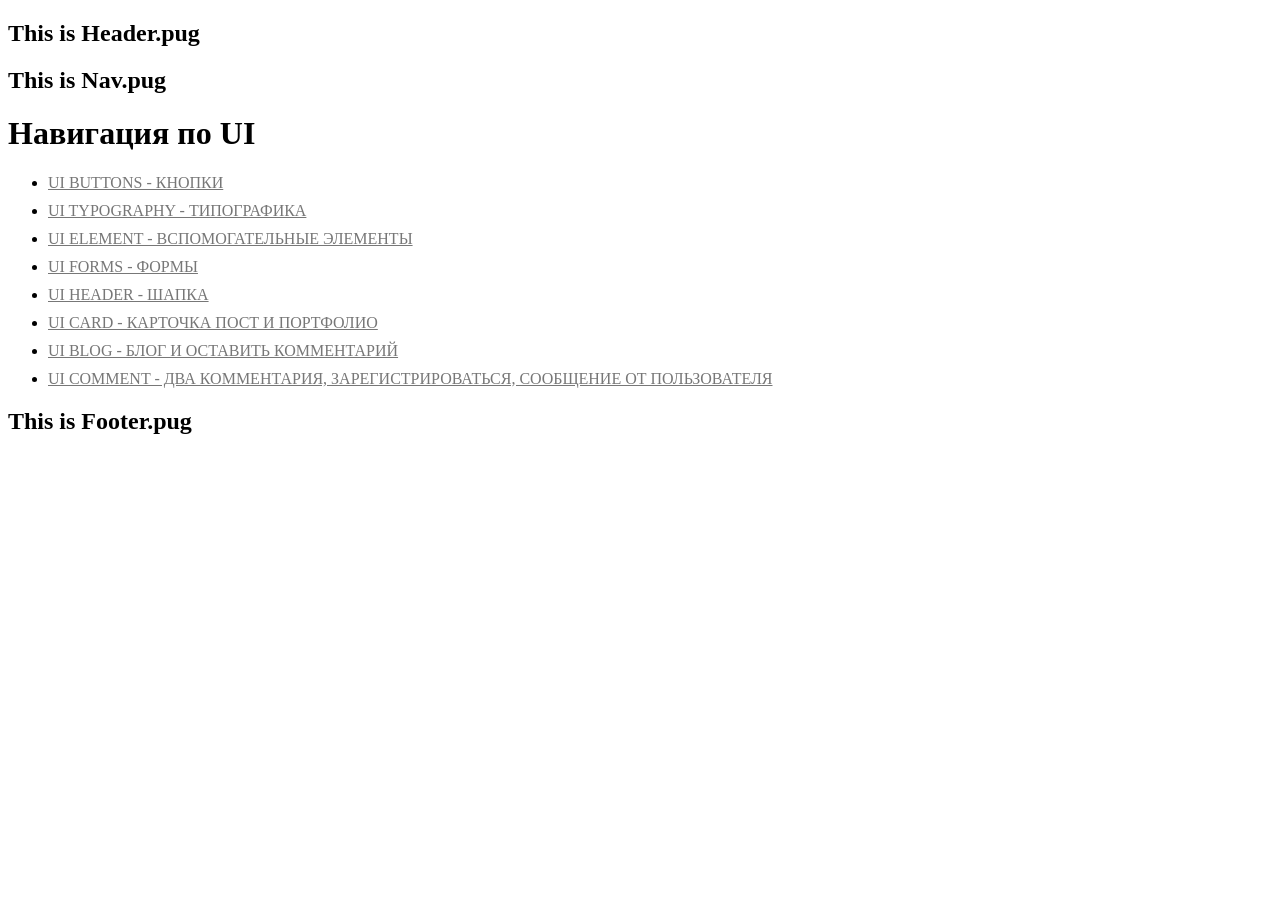
<file: app/index.html>
<!DOCTYPE html>
<html lang="en"></html>
<head>
  <meta charset="UTF-8"/>
  <title>Главная страница</title><!--[if IE]>
  <meta http-equiv="X-UA-Compatible" content="IE=edge"/><![endif]-->
  <meta name="viewport" content="width=device-width,initial-scale=1"/>
  <meta name="keywords" content=""/>
  <meta name="description" content=""/><!-- build:cssVendor css/vendor.css -->
  <link rel="stylesheet" href="libs/bootstrap-4-grid/grid.min.css"/><!-- endbuild -->
<!-- build:cssCustom css/main.css -->
  <link rel="stylesheet" href="css/main.css"/><!-- endbuild -->
<!--[if lt IE 9]>
  <script src="http://cdnjs.cloudflare.com/ajax/libs/html5shiv/3.7.2/html5shiv.min.js"></script><![endif]-->
</head>
<body class="index-page">
  <header>
    <h2>This is Header.pug</h2>
  </header>
  <nav>
    <h2>This is Nav.pug</h2>
  </nav>
  <h1>Навигация по UI</h1>
  <ul class="nav__ui">
    <li><a href="ui-buttons.html">UI Buttons - Кнопки</a></li>
    <li><a href="ui-typography.html">UI Typography - Типографика</a></li>
    <li><a href="ui-element.html">UI Element - Вспомогательные элементы</a></li>
    <li><a href="ui-forms.html">UI Forms - Формы</a></li>
    <li><a href="ui-header.html">UI Header - Шапка</a></li>
    <li><a href="ui-card.html">UI Card - Карточка пост и портфолио</a></li>
    <li><a href="ui-blog.html">UI Blog - Блог и оставить комментарий</a></li>
    <li><a href="ui-comment.html">UI Comment - Два комментария, зарегистрироваться, сообщение от пользователя</a></li>
  </ul>
  <footer>
    <h2>This is Footer.pug</h2>
  </footer><!-- build:jsLibs js/libs.js -->
  <script src="libs/jquery/jquery.min.js"></script><!-- endbuild -->
<!-- build:jsVendor js/vendor.js --><!-- endbuild -->
<!-- build:jsMain js/main.js -->
  <script src="js/main.js"></script><!-- endbuild -->
</body>
</file>
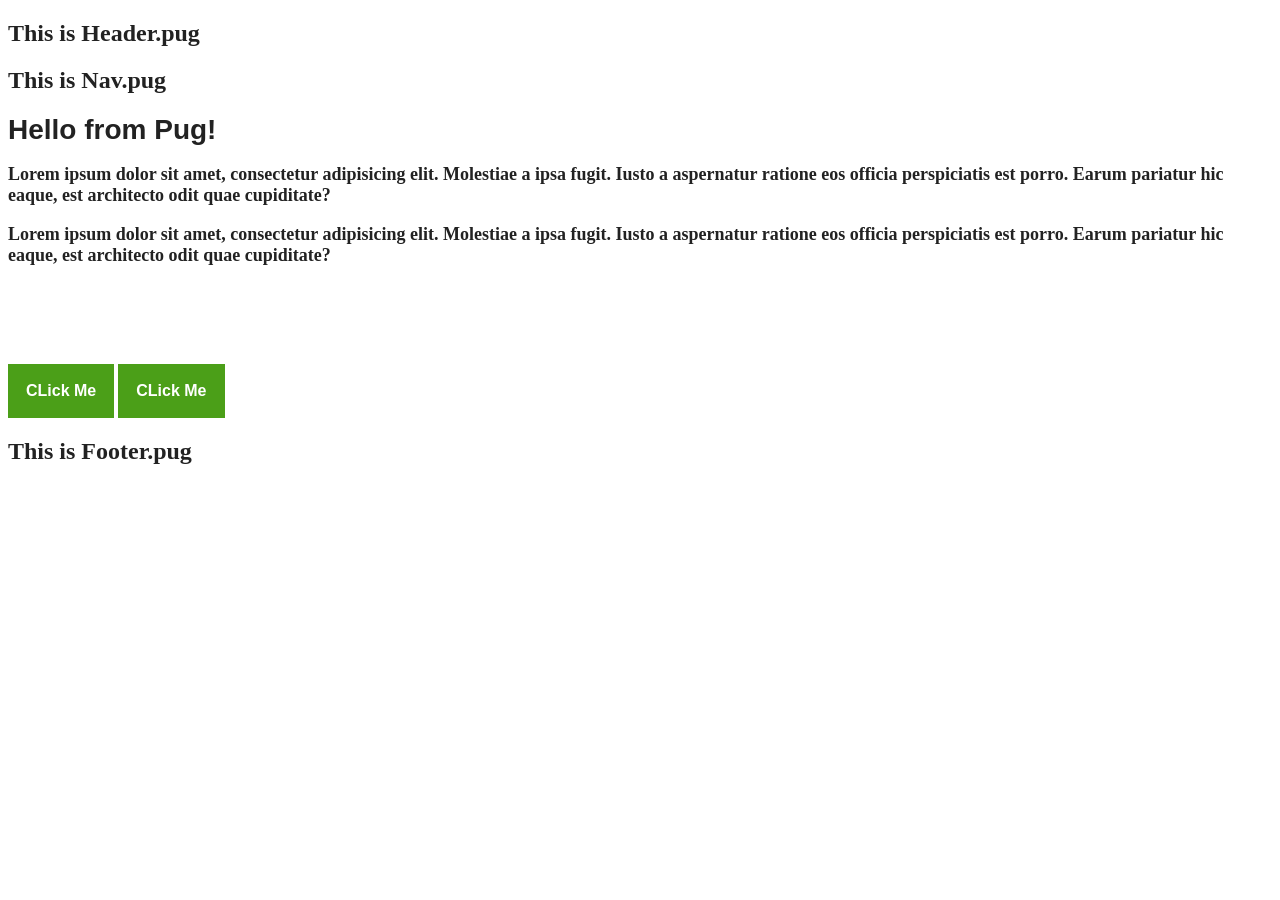
<file: docs/index.html>
<!DOCTYPE html><html lang="en"></html><head><meta charset="UTF-8"/><title>Главная страница</title><!--[if IE]><meta http-equiv="X-UA-Compatible" content="IE=edge"/><![endif]--><meta name="viewport" content="width=device-width,initial-scale=1"/><meta name="keywords" content=""/><meta name="description" content=""/><link rel="stylesheet" href="css/vendor-1b3ae66892.css"/><link rel="stylesheet" href="css/main-7e931d8b4a.css"/><!--[if lt IE 9]><script src="http://cdnjs.cloudflare.com/ajax/libs/html5shiv/3.7.2/html5shiv.min.js"></script><![endif]--></head><body class="index-page"><header><h2>This is Header.pug</h2></header><nav><h2>This is Nav.pug</h2></nav><h1>Hello from Pug!</h1><p> Lorem ipsum dolor sit amet, consectetur adipisicing elit. Molestiae a ipsa fugit. Iusto a aspernatur ratione eos officia perspiciatis est porro. Earum pariatur hic eaque, est architecto odit quae cupiditate?</p><p> Lorem ipsum dolor sit amet, consectetur adipisicing elit. Molestiae a ipsa fugit. Iusto a aspernatur ratione eos officia perspiciatis est porro. Earum pariatur hic eaque, est architecto odit quae cupiditate?</p> <button>CLick Me</button> <button>CLick Me</button><svg class="icon icon-globe "><use xlink:href="img/sprite.svg#globe"></use></svg><footer><h2>This is Footer.pug</h2></footer><script src="js/libs-a09e13ee94.js"></script><script src="js/main-ddaa7f7ffc.js"></script></body>
</file>
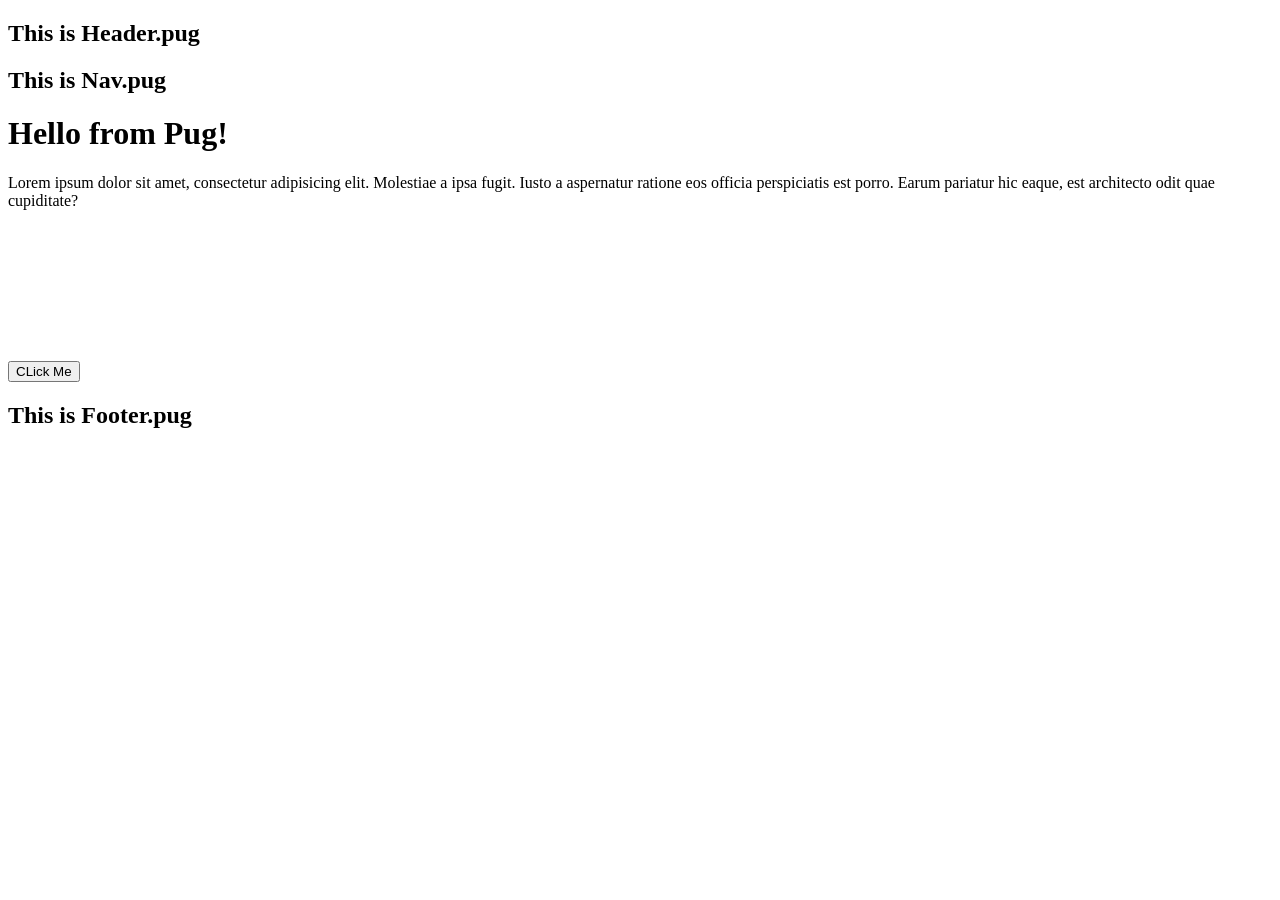
<file: app/about.html>
<!DOCTYPE html>
<html lang="en"></html>
<head>
  <meta charset="UTF-8"/>
  <title>О сайте</title><!--[if IE]>
  <meta http-equiv="X-UA-Compatible" content="IE=edge"/><![endif]-->
  <meta name="viewport" content="width=device-width,initial-scale=1"/>
  <meta name="keywords" content=""/>
  <meta name="description" content=""/><!-- build:cssVendor css/vendor.css -->
  <link rel="stylesheet" href="libs/bootstrap-4-grid/grid.min.css"/><!-- endbuild -->
<!-- build:cssCustom css/main.css -->
  <link rel="stylesheet" href="css/main.css"/><!-- endbuild -->
<!--[if lt IE 9]>
  <script src="http://cdnjs.cloudflare.com/ajax/libs/html5shiv/3.7.2/html5shiv.min.js"></script><![endif]-->
</head>
<body class="about-page">
  <header>
    <h2>This is Header.pug</h2>
  </header>
  <nav>
    <h2>This is Nav.pug</h2>
  </nav>
  <h1>Hello from Pug!</h1>
  <p> Lorem ipsum dolor sit amet, consectetur adipisicing elit. Molestiae a ipsa fugit. Iusto a aspernatur ratione eos officia perspiciatis est porro. Earum pariatur hic eaque, est architecto odit quae cupiditate?</p>
  <button>CLick Me</button>
  <svg class="icon icon-rain rain-mod">
    <use xlink:href="img/sprite.svg#rain"></use>
  </svg>
  <footer>
    <h2>This is Footer.pug</h2>
  </footer><!-- build:jsLibs js/libs.js -->
  <script src="libs/jquery/jquery.min.js"></script><!-- endbuild -->
<!-- build:jsVendor js/vendor.js --><!-- endbuild -->
<!-- build:jsMain js/main.js -->
  <script src="js/main.js"></script><!-- endbuild -->
</body>
</file>
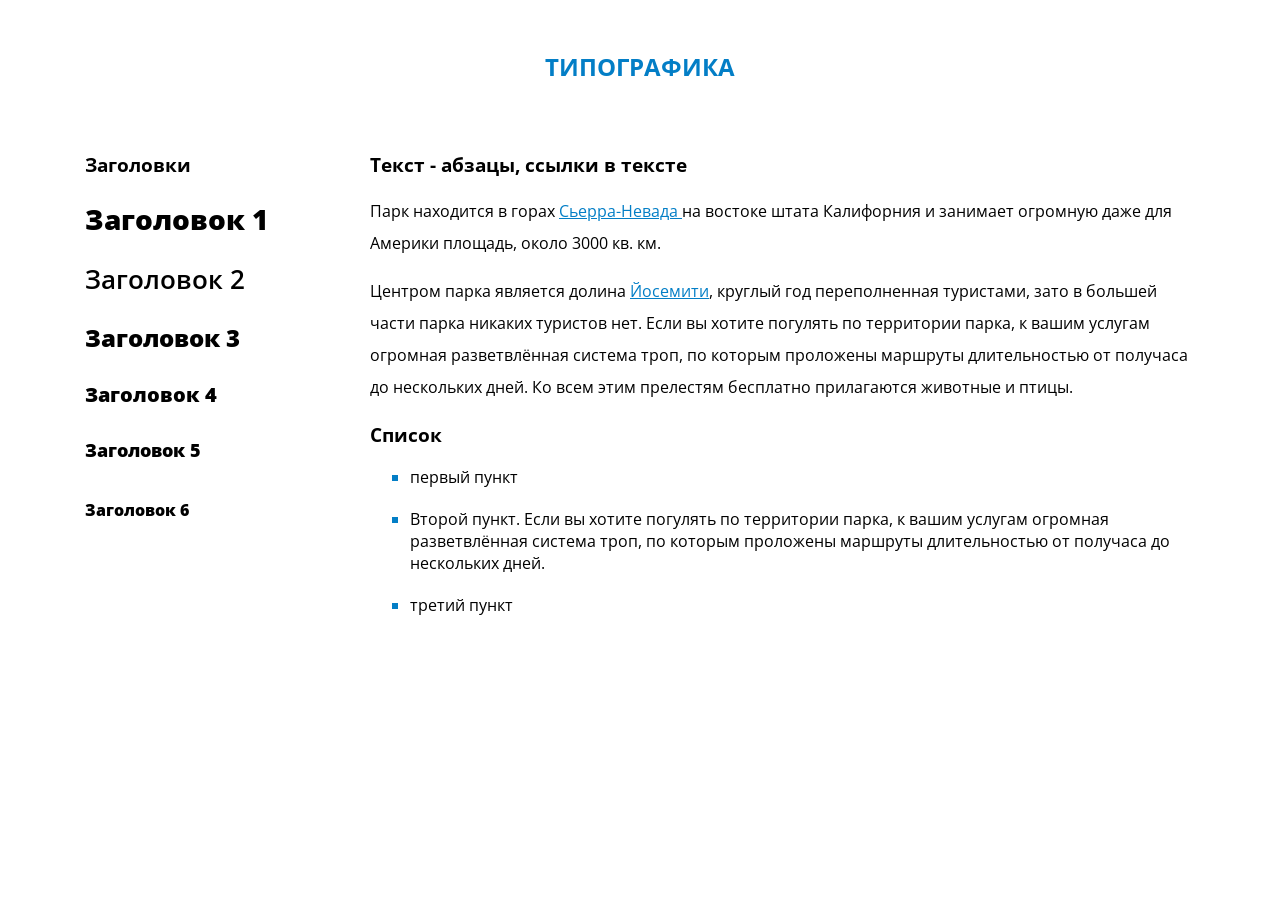
<file: app/ui-typography.html>
<!DOCTYPE html>
<html lang="ru"></html>
<head>
  <meta charset="UTF-8"/>
  <title>Типографика</title><!--[if IE]>
  <meta http-equiv="X-UA-Compatible" content="IE=edge"/><![endif]-->
  <meta name="viewport" content="width=device-width,initial-scale=1"/>
  <meta name="keywords" content=""/>
  <meta name="description" content=""/><!-- build:cssVendor css/vendor.css -->
  <link rel="stylesheet" href="libs/bootstrap-4-grid/grid.min.css"/><link href="https://fonts.googleapis.com/css?family=Open+Sans:400,600,800&amp;subset=cyrillic" rel="stylesheet">
<!-- endbuild -->
<!-- build:cssCustom css/main.css -->
  <link rel="stylesheet" href="css/main.css"/><!-- endbuild -->
<!--[if lt IE 9]>
  <script src="http://cdnjs.cloudflare.com/ajax/libs/html5shiv/3.7.2/html5shiv.min.js"></script><![endif]-->
</head>
<body>
  <section class="section__ui">
    <h1 class="heading__ui">Типографика</h1>
    <div class="container">
      <div class="row">
        <div class="col-sm-3">
          <h3>Заголовки</h3>
          <h1 class="heading__1">Заголовок 1</h1>
          <h2 class="heading__2">Заголовок 2</h2>
          <h3 class="heading__3">Заголовок 3</h3>
          <h4 class="heading__4">Заголовок 4</h4>
          <h5 class="heading__5">Заголовок 5</h5>
          <h6 class="heading__6">Заголовок 6</h6>
        </div>
        <div class="col-sm-9">
          <h3>Текст - абзацы, ссылки в тексте</h3>
          <p class="content__text">Парк находится в горах <a class="content__link" href="#">Сьерра-Невада </a>на востоке штата Калифорния и занимает огромную даже для Америки площадь, около 3000 кв. км.</p>
          <p class="content__text">Центром парка является долина <a class="content__link" href="#">Йосемити</a>, круглый год переполненная туристами, зато в большей части парка никаких туристов нет. Если вы хотите погулять по территории парка, к вашим услугам огромная разветвлённая система троп, по которым проложены маршруты длительностью от получаса до нескольких дней. Ко всем этим прелестям бесплатно прилагаются животные и птицы.</p>
          <h3>Список</h3>
          <ul class="content__list">
            <li><span>первый пункт</span></li>
            <li><span>Второй пункт. Если вы хотите погулять по территории парка, к вашим услугам огромная разветвлённая система троп, по которым проложены маршруты длительностью от получаса до нескольких дней.</span></li>
            <li><span>третий пункт</span></li>
          </ul>
        </div>
      </div>
    </div>
  </section><!-- build:jsLibs js/libs.js -->
  <script src="libs/jquery/jquery.min.js"></script><!-- endbuild -->
<!-- build:jsVendor js/vendor.js --><!-- endbuild -->
<!-- build:jsMain js/main.js -->
  <script src="js/main.js"></script><!-- endbuild -->
</body>
</file>
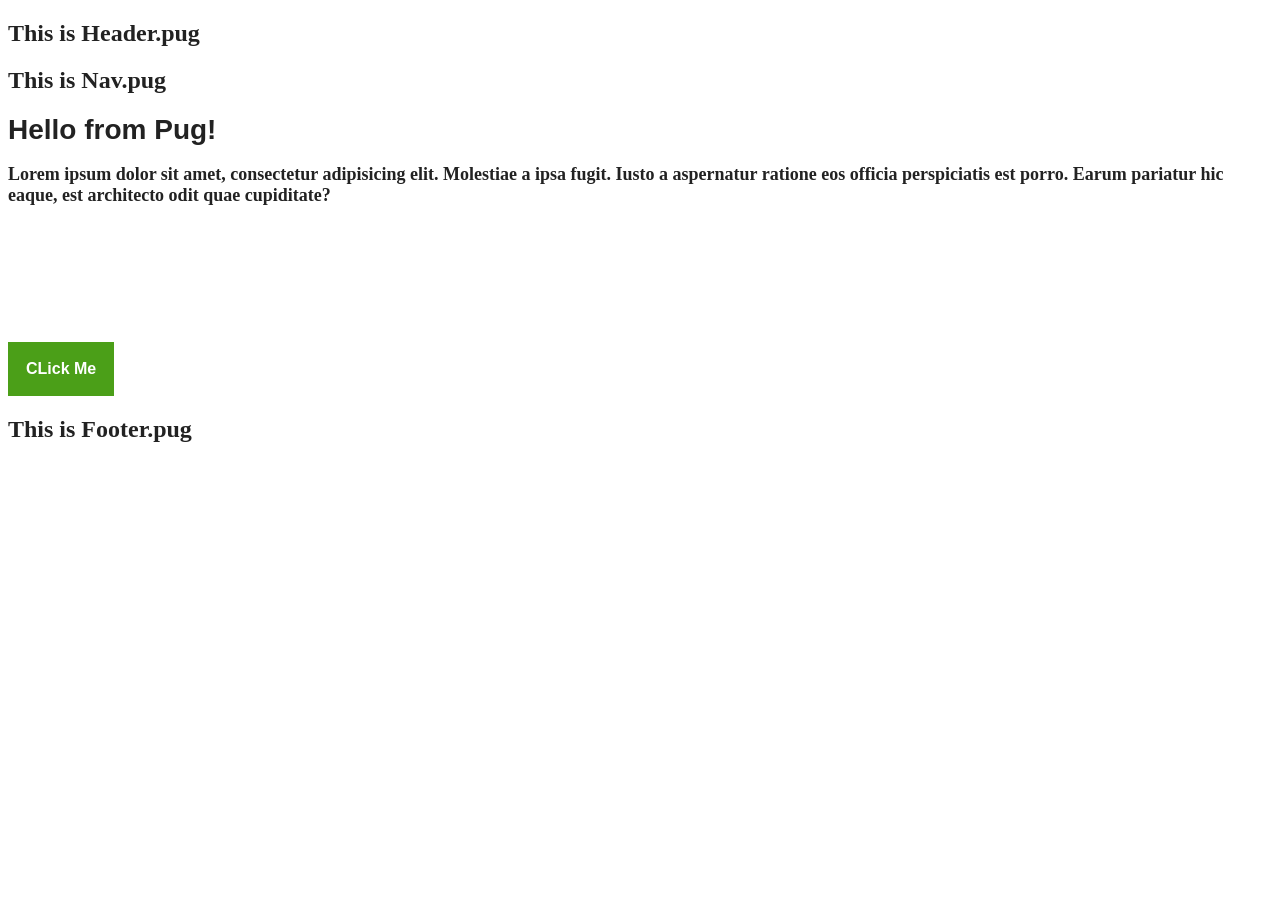
<file: docs/about.html>
<!DOCTYPE html><html lang="en"></html><head><meta charset="UTF-8"/><title>О сайте</title><!--[if IE]><meta http-equiv="X-UA-Compatible" content="IE=edge"/><![endif]--><meta name="viewport" content="width=device-width,initial-scale=1"/><meta name="keywords" content=""/><meta name="description" content=""/><link rel="stylesheet" href="css/vendor-1b3ae66892.css"/><link rel="stylesheet" href="css/main-7e931d8b4a.css"/><!--[if lt IE 9]><script src="http://cdnjs.cloudflare.com/ajax/libs/html5shiv/3.7.2/html5shiv.min.js"></script><![endif]--></head><body class="about-page"><header><h2>This is Header.pug</h2></header><nav><h2>This is Nav.pug</h2></nav><h1>Hello from Pug!</h1><p> Lorem ipsum dolor sit amet, consectetur adipisicing elit. Molestiae a ipsa fugit. Iusto a aspernatur ratione eos officia perspiciatis est porro. Earum pariatur hic eaque, est architecto odit quae cupiditate?</p> <button>CLick Me</button><svg class="icon icon-rain rain-mod"><use xlink:href="img/sprite.svg#rain"></use></svg><footer><h2>This is Footer.pug</h2></footer><script src="js/libs-a09e13ee94.js"></script><script src="js/main-ddaa7f7ffc.js"></script></body>
</file>
<file: app/css/main.css>
body {
  font-family: "Open Sans";
}
.section__ui {
  margin-top: 50px;
  margin-bottom: 50px;
}
.heading__ui {
  color: #037ec6;
  text-transform: uppercase;
  text-align: center;
  margin-bottom: 50px;
}
.nav__ui li {
  margin-bottom: 10px;
}
.nav__ui li a {
  text-transform: uppercase;
  color: #777;
}
.nav__ui li a:hover {
  color: #2196f3;
}
.heading__1 {
  font-size: 28px;
  font-weight: 800;
}
.heading__2 {
  font-size: 26px;
  font-weight: 600;
}
.heading__3 {
  font-size: 24px;
  font-weight: 800;
}
.heading__4 {
  font-size: 20px;
  font-weight: 800;
}
.heading__5 {
  font-size: 18px;
  font-weight: 800;
}
.heading__6 {
  font-size: 16px;
  font-weight: 800;
}
.content__text {
  font-size: 16px;
  line-height: 2.0;
}
.content__link {
  color: #037ec6;
}
.content__list {
  list-style: square outside;
}
.content__list li {
  color: #037ec6;
  margin-bottom: 20px;
}
.content__list li span {
  color: #000;
}
.button {
  display: inline-block;
  font-size: 16px;
  line-height: 16px;
  font-weight: 700;
  text-decoration: none;
  text-align: center;
  color: #037ec6;
  padding: 14px 30px;
  margin-top: 20px;
  /* optional */
  margin-bottom: 20px;
  /* optional */
  border-color: #dde8ee;
  border-style: solid;
  border-width: 2px;
  border-radius: 50px;
  -webkit-transition: all 0.2s;
  -o-transition: all 0.2s;
  transition: all 0.2s;
}
.button span {
  padding-left: 8px;
}
.button:hover {
  background-color: #dde8ee;
}
.button:active {
  background-color: #b4dff6;
  border-color: #b4dff6;
}
.button--edit {
  color: #ffffff;
  background-color: #ffba00;
  border-color: #ffba00;
}
.button--edit:hover {
  background-color: #ffcf3e;
  border-color: #ffcf3e;
}
.button--edit:active {
  background-color: #f29a00;
  border-color: #f29a00;
}
.button--delete {
  font-size: 14px;
  color: #ffffff;
  padding: 9px 20px;
  background-color: #b51919;
  border-color: #b51919;
}
.button--delete:hover {
  background-color: #e70c0c;
  border-color: #e70c0c;
}
.button--delete:active {
  background-color: #990101;
  border-color: #990101;
}
.button--save {
  color: #ffffff;
  background-color: #037ec6;
  border-color: #037ec6;
}
.button--save:hover {
  background-color: #0094eb;
  border-color: #0094eb;
}
.button--save:active {
  background-color: #0069a7;
  border-color: #0069a7;
}
.button--login {
  color: #037ec6;
  background-color: #ffffff;
  border-color: #ffffff;
  -webkit-box-shadow: 3px 5px 16px 0px rgba(23, 50, 66, 0.75);
  box-shadow: 3px 5px 16px 0px rgba(23, 50, 66, 0.75);
}
.button--login:hover {
  color: #ffffff;
  background-color: #037ec6;
  border-color: #037ec6;
}
.button--login:active {
  background-color: #0069a7;
  border-color: #0069a7;
  -webkit-box-shadow: 0px 1px 4px 0px rgba(23, 50, 66, 0.75);
  box-shadow: 0px 1px 4px 0px rgba(23, 50, 66, 0.75);
}

/*# sourceMappingURL=[data-uri] */
</file>
<file: docs/css/main-7e931d8b4a.css>
button,h1,p{font-weight:600}body{color:#222}h1{font-size:28px;font-family:'PT Sans',Sans-Serif}p{font-size:18px;font-family:Orienbaum,Serif}button{font-size:16px;color:#FFF;background-color:#4B9F18;border:none;padding:18px;cursor:pointer;-webkit-transition:.2s ease-in;-o-transition:.2s ease-in;transition:.2s ease-in}.block{display:-webkit-box;display:-webkit-flex;display:-ms-flexbox;display:flex}.icon-globe{fill:#39B00F;width:112px;height:112px}
</file>
